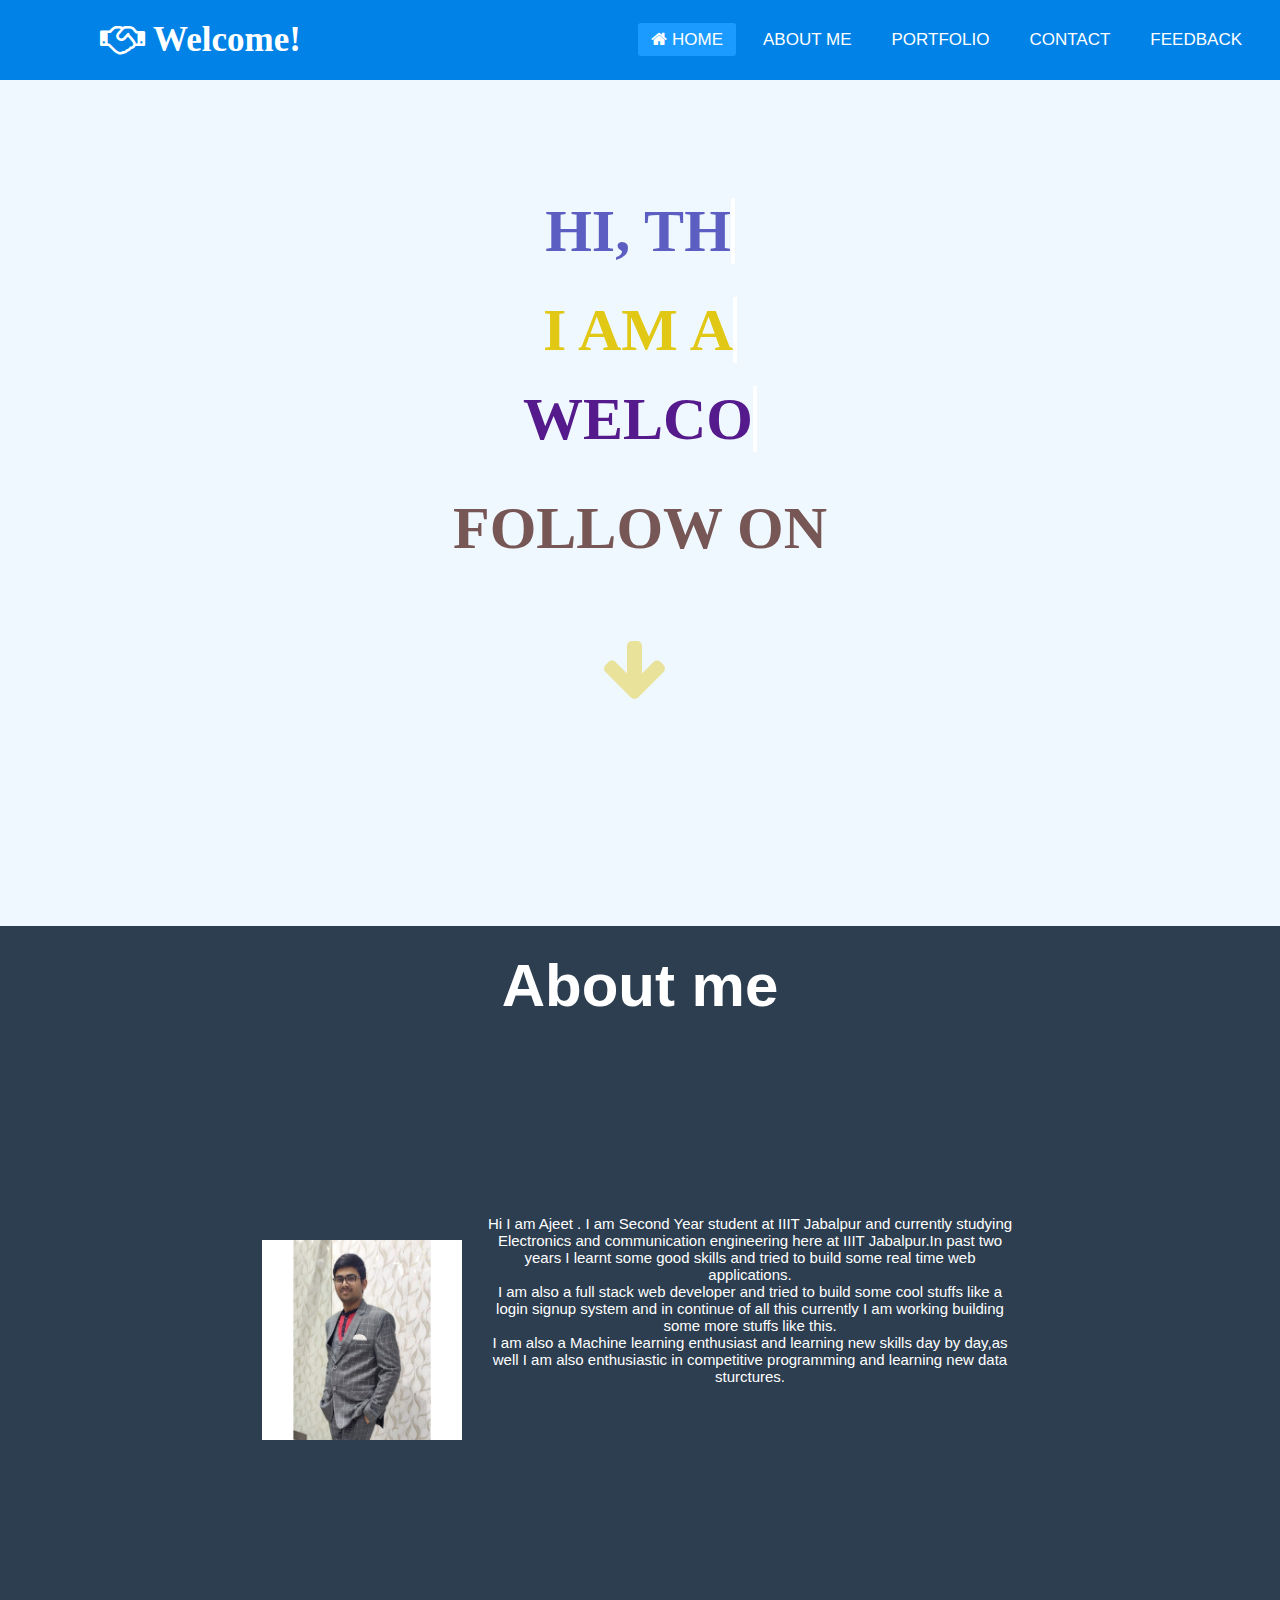
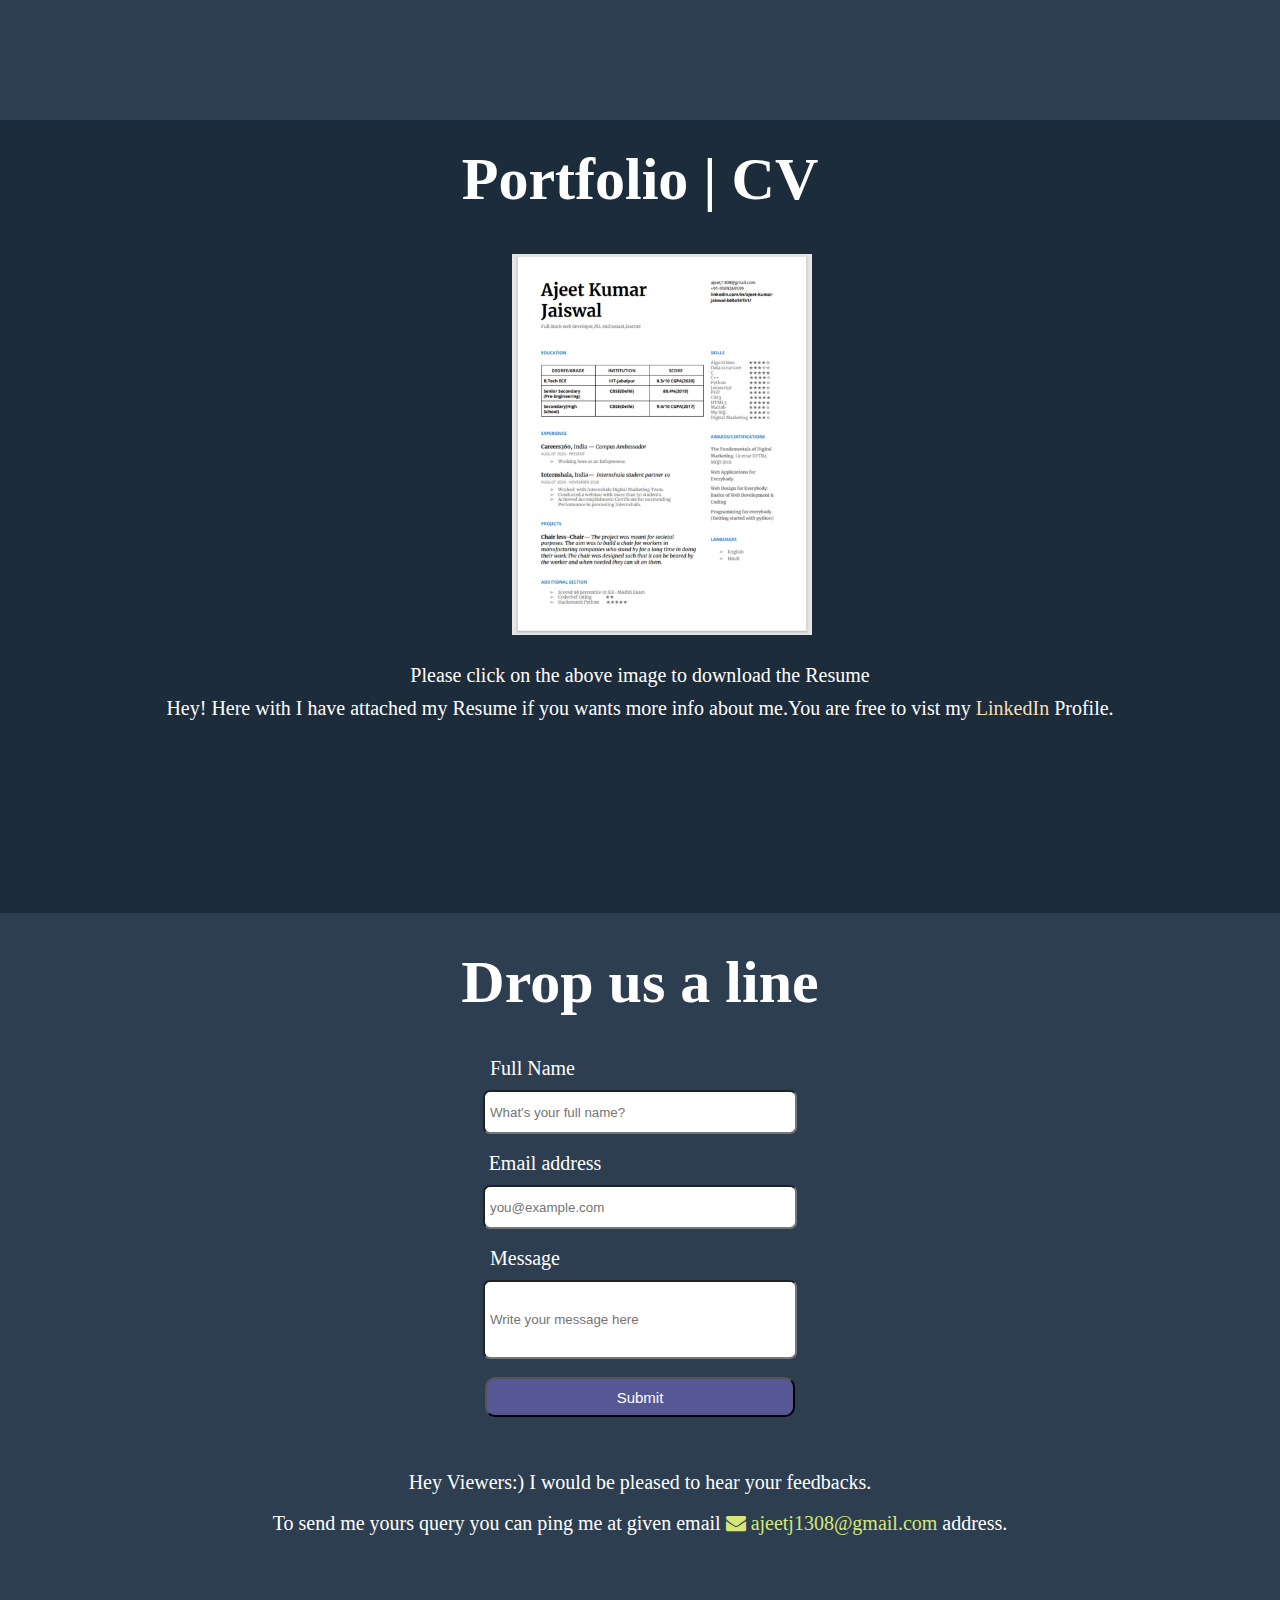
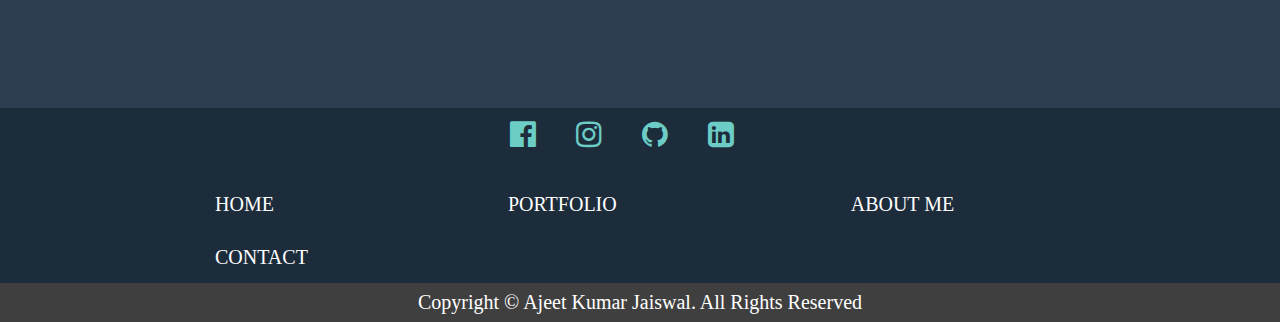
<file: index.html>
<!DOCTYPE html>
<html lang="en">
<head>
	<meta charset="utf-8">
	<meta name="viewport" content="width=device-width, initial-scale=1.0">
	<title>Ajeet Kumar Jaiswal | Portfolio</title>
	<link rel="stylesheet" type="text/css" href="portfolio.css">
	<script src="index.js"></script>
	<link rel="stylesheet" type="text/css" href="https://
	stackpath.bootstrapcdn.com/font-awesome/4.7.0/css/font-awesome.min.css">
	<script src="https://code.jquery.com/jquery-3.5.1.min.js" integrity="sha256-9/aliU8dGd2tb6OSsuzixeV4y/faTqgFtohetphbbj0=" crossorigin="anonymous"></script>

	
</head>
<body>
	<nav>
		<input type="checkbox" id="check" >
		<label for="check" class="checkbtn">
			<i class="fa fa-bars" aria-hidden="true"></i>
		</label>
		<label class="logo"><i class="fa fa-handshake-o" aria-hidden="true"></i> Welcome!</label>
		<ul>
			<li><a href="#" class="active"><i class="fa fa-home" aria-hidden="true"></i> Home</a></li>
		    <li><a class="scrollTo" href="#section1">About me</a></li>
		    <li><a class="scrollTo" href="#section2">Portfolio</a></li>
		    <li><a class="scrollTo" href="#section3">Contact</a></li>
		    <li><a class="scrollTo" href="#section3">Feedback</a></li>    
		</ul>
	</nav>
	<h2>Hi,I'm Ajeet Kumar Jaiswal</h2>
	<article class="article">
	<h2><a href="" style="text-decoration: none;color: inherit;"class="typewrite" data-period="2000" data-type='[ "HI, THIS IS  AJEET KUMAR JAISWAL."]'><span class="wrap"></span></a></h2>
	<h1><a href="" style="text-decoration: none;color: #e1c814;"class="typewrite" data-period="2000" data-type='[ "I AM A FULL STACK WEB DEVELOPER." ]'><span class="wrap"></span></a></h1>
	<h3><a href="" style="text-decoration: none;"class="typewrite" data-period="2000" data-type='[ "WELCOME TO MY WEBSITE."]'><span class="wrap"></span></a></h3>
	<h3 id="follow-on"><a class="scrollTo" href="#section1" style="text-decoration: none; color: #775656;">FOLLOW ON</a></h3>
	<p id="arrow"><i class="fa fa-arrow-down" aria-hidden="true"></i></p>
    </article>
	<div class="wrapper">
		<article class="img-info" id="section1">
			<h2 id="test">About me</h2>
		    <a href="https://drive.google.com/file/d/1ia36Wog4iBv4agdrGvK2bSsjewT7_cNH/view"><div class="img"></div></a>
		    <article id="info" style="margin-top: 30px">
			<p>Hi I am Ajeet . I am Second Year student at IIIT Jabalpur and currently studying Electronics and communication engineering here at IIIT Jabalpur.In past two years I learnt some good skills and tried to build some real time web applications.</p>
			<p>I am also a full stack web developer and tried to build some cool stuffs like a login signup system and in continue of all this currently I am working building some more stuffs like this.</p>
			<p>I am also a Machine learning enthusiast and learning new skills day by day,as well I am also enthusiastic in competitive programming and learning new data sturctures. </p>
		    </article>
		</article>
        <script type="text/javascript">
            $(document).ready(function(){
            $('#test').click(function(){
                $('#info').slideToggle(1000);
            });

	      })
		</script>
		<article class="portfolio-info" id="section2">
			<h2>Portfolio | CV</h2>
		    <a href="https://drive.google.com/file/d/1FCxymHZFUHfhGjexmbZ6xHs8QkeKXd75/view"><div class="pdf"></div></a>
		    <p>Please click on the above image to download the Resume</p>
			<p style="margin-top: 10px">Hey! Here with I have attached my Resume if you wants more info about me.You are free to vist my <a href="https://github.com/ajeet1308" style="color:wheat;text-decoration: none; font-size: 20px">LinkedIn</a> Profile.
			</p>
		</article>
		<article class="contact-info" id="section3">

		    <h2>Drop us a line</h2>
			<form method="POST" action="https://formspree.io/f/xoqyporl">
				<label for="name" id="fullname">Full Name</label><br>
				<input type="text" name="name" placeholder="What's your full name?" id="name" required><br><br>
				<label for="name" id="emailaddress">Email address</label><br>
				<input type="email" name="email" placeholder="you@example.com" id="email" required><br><br>
				<label for="name" id="message">Message</label><br>
				<input type="text" name="feedback" placeholder="Write your message here" id="feedback" required><br><br>
				<input type="submit" name="submit" value="Submit" id="submit"><br><br>
			</form>
			<br><br>
			<p class="feed">Hey Viewers:) I would be pleased to hear your feedbacks.</p><br>
			<p class="feed">To send me yours query you can ping me at given email <a href="mailto:ajeetj1308@gmail.com" style="color:#d6e778; text-decoration: none;"><i class="fa fa-envelope" aria-hidden="true"></i> ajeetj1308@gmail.com</a> address.</p>

		</article>
	</div>
	<footer class="footer">
		<div class="inner-footer">
			<div class="social-links">
				<ul>
					<li class="social-items"><a href="https://www.facebook.com/profile.php?id=100040654711182"><i class="fa fa-facebook-official" aria-hidden="true"></i></a></li>
					<li class="social-items"><a href="#"><i class="fa fa-instagram" aria-hidden="true"></i></a></li>
					<li class="social-items"><a href="https://github.com/ajeet1308"><i class="fa fa-github" aria-hidden="true"></i></a></li>
					<li class="social-items"><a href="https://www.linkedin.com/in/ajeet-kumar-jaiswal-b60a541b1/"><i class="fa fa-linkedin-square" aria-hidden="true"></i></a></li>
				</ul>
			</div>
		    <div class="quick-links">
				<ul>
					<li class="quick-items"><a href="#">HOME</a></li>
					<li class="quick-items" class="scrollTo"><a href="#section2">PORTFOLIO</a></li>
					<li class="quick-items" class="scrollTo"><a href="#section1">ABOUT ME</a></li>
					<li class="quick-items" class="scrollTo"><a href="#section3">CONTACT</a></li>
				</ul>
		    </div>
	    </div>
		<div class="outer-footer">
			Copyright &copy; Ajeet Kumar Jaiswal. All Rights Reserved
		</div>
	</footer>


</body>
<script type="text/javascript">
	$(function(){
		$(".scrollTo").on('click',function(){
		    $("html, body").animate({
		        scrollTop:$($.attr(this, 'href')).offset().top-79
		    }, 1000)
		})
	})
</script>
</html>
</file>
<file: portfolio.css>
*{
	margin: 0;
	padding:0;
}
html body{
	background-color: #eee;
	height: 100%;
}
nav{
	width: 100%;
	height: 80px;
	background-color: #0082e6;
	position: fixed;
}
label.logo{
	color:white;
	font-size:35px;
	line-height: 80px;
	padding:0 100px;
	font-weight: bold;
}
nav ul{
	float:right;
	margin-right: 20px;
}

nav ul li{
	list-style: none;
	display: inline-block;
	
	line-height: 80px;
	margin: 0 5px;
}

nav ul li a{
	text-decoration: none;
	font-size: 17px;
	font-family: arial;
	color:white;
	padding: 7px 13px;
	border-radius: 3px;
	text-transform: uppercase;
}
nav ul li a.active,a:hover{
	background-color: #1b9bff;
	transition: .5s;
}
#check{
	display: none;
}





















@media(min-width: 1030px ){
	.checkbtn{
	  display: none;
	}
	.article{
	background: aliceblue;
	background-size: cover;
	height: 100vh;
	}
	.article h2{
	padding-top: 170px;
	text-align: center;
	color: #5c5fc1;
	font-size: 60px;
	}
	.article h1{
	text-align: center;
	padding-top: 30px;
	color: #d58686;
	font-size: 60px;
	}
	.article h3{
	text-align: center;
	padding-top: 30px;
	color: #cd87d1;
	font-size: 60px;
	padding: 20px;
	}
	#arrow{
	padding-top: 50px;
	padding-left: 47%;
	font-size: 70px;
	color: #dec61870;
	}
	.img{
	width:200px;
	height: 200px;
	background-image: url(My_pic.jpg);
	background-size: 100%;
	background-repeat: no-repeat;
	}
	.img-info{
		height: 86vh;
		text-align: center;
		font-size: 100px;
	}
	.img{
	float: left;
	margin-left: 20%;
    margin-right: 20px;
    margin-top: 20vh;
	}
	.img-info{
	padding: 10px;
	font-family: arial;
	font-size: 15px;
	}
	.img-info article{
		padding-top: 150px;
		padding-right: 20%;
	}
	.img-info h2{
		font-size: 60px;
		padding-top: 100px
	}
	.portfolio-info h2{
		font-size: 60px;
		padding-top: 30px;
		padding-bottom: 30px
	}
	.contact-info h2{
		font-size: 60px;
		padding-top: 30px;
		padding-bottom: 30px
	}
	.portfolio-info{
	text-align: center;
	background: #1d2c3b;
	height: 87vh;
	padding-top: 10px;
	}
	.portfolio-info p{
		font-size: 20px;
	}
	.contact-info{
	text-align: center;
	height: 75vh;
	padding-top: 20px;
	}
	.img:hover{
	background-size: 98%;
	transition: 0.5s;
	}
	.wrapper{
	background: #2c3e50;
	width: 100%;
	min-height: 100%;
	height: 100%;
	overflow: auto;
	padding-bottom: 100px;
	color: white;
	margin-top: -1px;
	}
	.wrapper h2{
	text-align: center;
	padding: 15px;
	margin-bottom: 25px;
	}
	.pdf{
	width: 300px;
	height: 400px;
	background-image: url(cv.jpeg);
	background-size: 100%;
	background-repeat: no-repeat;
	margin-left: 40%;
	padding-top: 10px;
	}
	.feed{
		font-size: 20px;
	}
	#feedback{
	width: 300px;
	height:65px;
	border-radius: 7px;
	padding:5px;
	margin-top:10px;
	}
	#submit{
	width: 310px;
	height: 40px;
	color: white;
	font-size: 15px;
	background-color: #565895;
	border-radius: 10px;
	padding:5px;
	}
	#name,#email{
		width: 300px;
		height: 30px;
		border-radius: 7px;
		padding:5px;
		margin-top:10px;
	}
	#fullname{
		margin-left: -215px;
		font-size:20px;
	}
	#emailaddress{
		margin-left: -190px;
		font-size:20px;
	}
	#message{
		margin-left: -230px;
		font-size:20px;
	}
	#phperror{
		width: 300px;
	    height: 25px;
	    color: white;
	    font-size: 20px;
	    background-color: red;
	    border-radius: 10px;
	    padding: 5px;
	    text-align: center;
	    margin-left: 395px;
	}
	#phpsuccess{
		width: 300px;
	    height: 50px;
	    color: white;
	    font-size: 20px;
	    background-color: #70e000;
	    border-radius: 10px;
	    padding: 5px;
	    text-align: center;
	    margin-left: 395px;
	}
	.social-links{
		display: flex;
		margin-bottom: 25px;
	}
	.social-links ul{
	padding:10px;
	display: flex;
	width: 300px;
	height: 30px;
	margin:auto;
	}
	.social-items{
	list-style: none;
	}
	.social-items a{
	padding:10px 20px;
	font-size: 30px;
	color:#6cccc6;
	}
	.inner-footer{
	margin: 0;
	padding: 0;
	background: #1d2c3b;

	}
	.quick-links{
		height: 100px;
	}
	.quick-links ul{
	display:inline;
	}
	.quick-items{
	display: inline-block;
	list-style: none;
	padding-bottom: 20px;
	padding-top: 10px;
	}
	.quick-items a{
	text-decoration: none;
	margin-left: 200px;
	margin-bottom: 20px;
	padding: 20px 15px;
	font-size: 20px;
	color: white;
	margin-bottom: 100px;
	}
	.outer-footer{
	padding: 8px;
	text-align: center;
	color:#fff;
	font-size: 20px;
	background-color: #3f3f3f;
	}
}




























































































































































@media(max-width: 1100px){
	label.logo{
		font-size: 30px;
		padding-left: 50px;
	}
	nav ul li a{
		font-size: 16px;
	}
}
@media(max-width: 1030px){
	label.logo{
		font-size: 20px;
		padding-left: 30px;
	}
	.checkbtn{
		display: block;
	}
	.checkbtn{
		font-size: 30px;
		color: white;
		float: right;
		line-height: 80px;
		margin-right: 40px;
		cursor: pointer;
	}
	nav ul{
		position: absolute;
		width: 100%;
		height: 100vh;
		background: #2c3e50f0;
		top:80px;
		left:-100%;
		text-align: center;
		transition: all .5s;
	}
	nav ul li{
		display: block;
	}
	nav ul li a{
		font-size: 20px;
	}
	nav ul li a.active,a:hover{
		background: none;
		color: #0082e6;
	}
	.article{
	background: aliceblue;
    background-size: cover;
    height: 100vh;
	}
	.article h2{
		padding-top: 170px;
	    text-align: center;
	    color: #5c5fc1;
	}
	.article h1{
		text-align: center;
	    padding-top: 30px;
	    color: #d58686;
	}
	.article h3{
		text-align: center;
	    padding-top: 30px;
	    color: #cd87d1;
	    font-size: 17px;
	}
	#follow-on{
		padding: 20px;
	    color: blue;
	    display: block;
	    text-align: center;
	    width: 120px;
	    background: #2c3e50;
	    color: white;
	    margin-left: 110px;
	    margin-top: 30px;
	    border: 3px outset;
	}
	#arrow{
		padding-top: 50px;
	    padding-left: 150px;
	    font-size: 70px;
	    color: #dec61870;
    }
	.img{
		width:200px;
		height: 200px;
		background-image: url(My_pic.jpg);
		background-size: 100%;
		background-repeat: no-repeat;
	}
	.img-info{
		height: 85vh;
		text-align: center;
		font-size: 100px;
	}
	.portfolio-info{
		text-align: center;
	    background: #1d2c3b;
	    height: 85vh;
	    padding-top: 10px;
    }
    .contact-info{
		text-align: center;
		height: 85vh;
		padding-top: 20px;
	}
	.img:hover{
		background-size: 98%;
		transition: 0.5s;
	}
	.wrapper{
		background: #2c3e50;
	    width: 100%;
	    min-height: 100%;
	    height: 100%;
	    overflow: auto;
	    padding-bottom: 100px;
	    color: white;
	    margin-top: -1px;
    }
    .wrapper h2{
		text-align: center;
		/* padding: 10px; */
		margin-bottom: 25px;
		font-size: 30px;
	}
	.pdf{
		width: 300px;
	    height: 400px;
	    background-image: url(cv.jpeg);
	    background-size: 100%;
	    background-repeat: no-repeat;
	    margin-left: 11%;
    }
    #arrow{
		padding-top: 50px;
	    padding-left: 150px;
	    font-size: 70px;
	    color: #dec61870;
	}
	#feedback{
		width: 200px;
		height: 75px;
		border-radius: 5px;
    	padding: 5px;
    	margin-top: 7px;
	}
    #submit{
		width: 210px;
	    height: 30px;
	    color: white;
	    font-size: 15px;
	    background-color: #565895;
	    border-radius: 5px;
    }
    #name,#email{
		width: 200px;
	    height: 20px;
	    border-radius: 5px;
    	padding: 5px;
    	margin-top: 7px;
	}
	#fullname{
		margin-left: -130px;
		font-size: 18px;
	}
	#emailaddress{
		margin-left: -110px;
		font-size: 18px;
	}
	#message{
		margin-left: -142px;
		font-size: 18px;
	}
	.feed{
		padding:5px;
	}
	#phperror{
		width: 210px;
	    height: 20px;
	    color: white;
	    font-size: 15px;
	    background-color: red;
	    border-radius: 5px;
	    padding: 5px;
	    text-align: center;
	    margin-left: 70px;
	}
	#phpsuccess{
		width: 210px;
	    height: 35px;
	    color: white;
	    font-size: 15px;
	    background-color: #70e000;
	    border-radius: 5px;
	    padding: 5px;
	    text-align: center;
	    margin-left: 70px;
	}
	#check:checked~ul{
		left:0;
	}
	.img{
		margin-left:22%;
	}
	.img-info{
		padding: 10px;
		font-family: arial;
		font-size: 15px;
	}
	.social-links{
		display: flex;
	}
	.social-links ul{
		padding:10px;
		display: flex;
		width: 300px;
		height: 30px;
		margin:auto;
	}
	.social-items{
		list-style: none;
	}
	.social-items a{
		padding:10px 20px;
		font-size: 30px;
		color:#6cccc6;
	}
	.inner-footer{
		margin: 0;
	    padding: 0;
	    background: #1d2c3b;

	}
	.quick-links ul{
	    display:inline;
	}
	.quick-items{
		display: inline-block;
		list-style: none;
	}
	.quick-items a{
		text-decoration: none;
		margin-left: 15px;
		padding: 5px 15px;
		font-size: 8px;
		color: white;
		margin-bottom: 100px;
	}
	.outer-footer{
		padding: 8px;
		text-align: center;
		color:#fff;
		font-size: 12px;
		background-color: #3f3f3f;
	}
	.footer{
		margin-top: -100px;
	}

	
}
</file>
